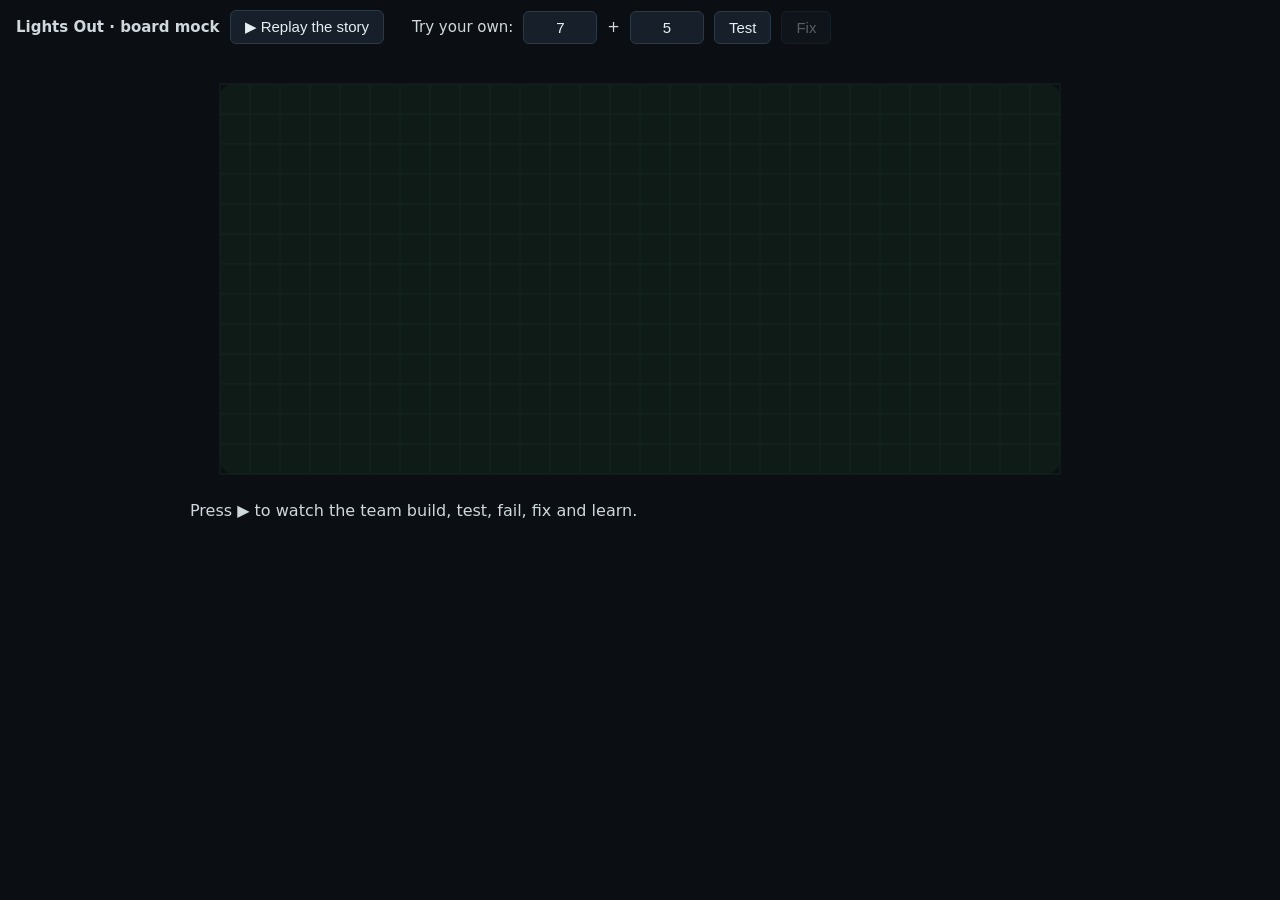
<file: web/mock-2d.html>
<!doctype html>
<html><head><meta charset="utf-8"><title>Lights Out · board mock</title>
<style>
body{margin:0;background:#0b0f14;color:#cfd8dc;font:15px/1.4 system-ui,Segoe UI,sans-serif}
#bar{display:flex;gap:10px;padding:10px 16px;align-items:center;flex-wrap:wrap}
button,input{background:#17202a;color:#e6edf3;border:1px solid #2b3a48;border-radius:6px;padding:7px 14px;font-size:15px}
button{cursor:pointer}button:disabled{opacity:.35;cursor:default}input{width:44px;text-align:center}
canvas{display:block;margin:0 auto;width:100%;max-width:960px;height:auto}
#say{max-width:900px;margin:6px auto;padding:10px 14px;min-height:44px;font-size:16px}
#say.bad{color:#ff5c6c}#say.ok{color:#5cff8a}#say.amb{color:#ffc857}
#lesson{max-width:900px;margin:0 auto 10px;padding:8px 14px;border:1px dashed #3a4a5c;border-radius:6px;color:#ffc857;display:none}
</style></head><body>
<div id="bar"><b>Lights Out · board mock</b>
<button id="bReplay">▶ Replay the story</button>
<span style="margin-left:18px">Try your own:</span><input id="ia" value="7"> + <input id="ib" value="5">
<button id="bTest">Test</button><button id="bFix" disabled>Fix</button></div>
<canvas id="c" width="960" height="430"></canvas>
<div id="say">Press ▶ to watch the team build, test, fail, fix and learn.</div>
<div id="lesson"></div>
<script>
const g=c.getContext('2d'),say=document.getElementById('say'),les=document.getElementById('lesson');
const bit=(v,i)=>(v>>i)&1;
// parts: 4 chunky blocks, one per bit (BIT 1 = right), plus connectors A, B and the RESULT display
const BITS=[{n:'BIT 1',x:720},{n:'BIT 2',x:520},{n:'BIT 3',x:320},{n:'BIT 4',x:120}];
let P,bug,busy=false,result=null,shownA=7,shownB=5;
function reset(){P=BITS.map(b=>({...b,y:190,w:150,h:80,s:'off',drop:0}));P.A={n:'A',x:150,y:60,w:130,h:48,s:'off',drop:0};P.B={n:'B',x:680,y:60,w:130,h:48,s:'off',drop:0};
 P.R={n:'RESULT',x:330,y:340,w:300,h:66,s:'off',drop:0};bug=true;result=null;les.style.display='none';bFix.disabled=true;}
// --- the real circuit underneath (ripple-carry adder; the bug: BIT 2's carry comes from connector B instead of BIT 1)
function run(a,b){const v=[];for(let i=0;i<4;i++){const ai=bit(a,i),bi=bit(b,i),c=i==0?0:(i==1&&bug?bit(b,3):v[i-1].cout);v.push({s:ai^bi^c,cout:(ai&bi)|(c&(ai^bi))});}
 return v.reduce((t,x,i)=>t|(x.s<<i),0)|(v[3].cout<<4);}
function wrongCount(){let n=0;for(let a=0;a<16;a++)for(let b=0;b<16;b++)if(run(a,b)!=a+b)n++;return n;}
// --- drawing: board slab, chunky blocks, traces, four colours
const COL={off:'#1b2631',on:'#1e3a5f',ok:'#1d4d33',bad:'#5a1d26',amb:'#5a4414'},EDGE={off:'#2b3a48',on:'#38a0ff',ok:'#5cff8a',bad:'#ff5c6c',amb:'#ffc857'};
let traces=0,pulse=null,t0=performance.now();
function block(b){if(b.drop<=0)return;const k=1+0.5*(1-b.drop),cx=b.x+b.w/2,cy=b.y+b.h/2,w=b.w*k,h=b.h*k,x=cx-w/2,y=cy-h/2;
 g.globalAlpha=b.drop;g.fillStyle='#07100c';g.beginPath();g.roundRect(x+6,y+8,w,h,8);g.fill();
 const flash=b.s=='bad'&&Math.sin(performance.now()/120)>0;g.fillStyle=flash?'#7a2531':COL[b.s];g.strokeStyle=EDGE[b.s];g.lineWidth=2.5;
 g.beginPath();g.roundRect(x,y,w,h,8);g.fill();g.stroke();g.fillStyle='#e6edf3';g.font='bold 18px system-ui';g.textAlign='center';
 if(b.n=='RESULT'&&result!==null){g.font='bold 34px system-ui';g.fillStyle=result.ok?'#5cff8a':'#ff5c6c';g.fillText(shownA+' + '+shownB+' = '+result.v+(result.ok?'  ✓':'  ✗'),cx,cy+12);}
 else g.fillText(b.n,cx,cy+7);g.textAlign='left';g.globalAlpha=1;}
function tr(pts,col,prog=1,w=4){g.strokeStyle=col;g.lineWidth=w;g.lineCap='round';g.beginPath();let L=0,seg=[];for(let i=1;i<pts.length;i++){const d=Math.hypot(pts[i][0]-pts[i-1][0],pts[i][1]-pts[i-1][1]);seg.push(d);L+=d;}
 let rem=prog*L;g.moveTo(...pts[0]);for(let i=1;i<pts.length;i++){if(rem>=seg[i-1]){g.lineTo(...pts[i]);rem-=seg[i-1];}else{const t=rem/seg[i-1];g.lineTo(pts[i-1][0]+(pts[i][0]-pts[i-1][0])*t,pts[i-1][1]+(pts[i][1]-pts[i-1][1])*t);break;}}g.stroke();}
function draw(){g.fillStyle='#0b0f14';g.fillRect(0,0,960,430);
 // board slab + grid
 g.fillStyle='#0f1b17';g.beginPath();g.roundRect(60,30,840,390,14);g.fill();g.strokeStyle='#15261f';g.lineWidth=1;
 for(let x=60;x<=900;x+=30){g.beginPath();g.moveTo(x,30);g.lineTo(x,420);g.stroke();}for(let y=30;y<=420;y+=30){g.beginPath();g.moveTo(60,y);g.lineTo(900,y);g.stroke();}
 const tc=t=>t.s=='ok'?'#2f7a4d':t.s=='bad'?'#ff5c6c':'#2b4a5c';
 if(traces>0){const p=Math.min(1,traces);
  // A and B buses feed every BIT; carries chain right-to-left; every BIT feeds RESULT
  for(const b of P){tr([[P.A.x+P.A.w/2,P.A.y+P.A.h],[P.A.x+P.A.w/2,150],[b.x+45,150],[b.x+45,b.y]],'#2b4a5c',p);
   tr([[P.B.x+P.B.w/2,P.B.y+P.B.h],[P.B.x+P.B.w/2,165],[b.x+105,165],[b.x+105,b.y]],'#2b4a5c',p);
   tr([[b.x+b.w/2,b.y+b.h],[b.x+b.w/2,300],[P.R.x+P.R.w/2,300],[P.R.x+P.R.w/2,P.R.y]],'#2b4a5c',p);}
  for(let i=0;i<3;i++){const from=P[i],to=P[i+1];if(i==0&&bug){const red=result&&!result.ok;
    tr([[P.B.x+P.B.w-10,P.B.y+P.B.h],[P.B.x+P.B.w-10,120],[to.x+to.w+25,120],[to.x+to.w+25,to.y+to.h/2],[to.x+to.w,to.y+to.h/2]],red?'#ff5c6c':'#2b4a5c',p,red?5:4);}
   else tr([[from.x,from.y+from.h/2],[to.x+to.w,to.y+to.h/2]],'#2b4a5c',p);}}
 for(const b of P)block(b);block(P.A);block(P.B);block(P.R);
 if(pulse){g.fillStyle='#38e8ff';g.shadowColor='#38e8ff';g.shadowBlur=16;g.beginPath();g.arc(pulse[0],pulse[1],7,0,7);g.fill();g.shadowBlur=0;}
 requestAnimationFrame(draw);}
// --- helpers
const wait=ms=>new Promise(r=>setTimeout(r,ms));
async function dropIn(b){b.s='on';for(let k=0;k<=1.001;k+=0.08){b.drop=k;await wait(16);}b.drop=1;}
async function glide(a,b,ms){const n=Math.max(1,ms/16);for(let i=0;i<=n;i++){const t=i/n;pulse=[a[0]+(b[0]-a[0])*t,a[1]+(b[1]-a[1])*t];await wait(16);}pulse=null;}
function tell(txt,cls=''){say.textContent=txt;say.className=cls;}
async function assemble(){reset();tell('Order received: “a chip that adds two numbers.” The team splits it into four parts and pulls each one from the proven library.');
 await dropIn(P.A);await dropIn(P.B);for(const b of P){await dropIn(b);await wait(120);}await dropIn(P.R);
 tell('Wiring the parts together…');for(let k=0;k<=1.001;k+=0.03){traces=k;await wait(16);}traces=1;for(const b of P)b.s='off';P.A.s=P.B.s=P.R.s='off';}
async function test(a,b){if(busy)return;busy=true;shownA=a;shownB=b;result=null;for(const x of P)x.s='off';P.R.s='off';bFix.disabled=true;
 tell('Testing '+a+' + '+b+' …');P.A.s=P.B.s='on';await wait(250);
 for(let i=0;i<4;i++){P[i].s='on';if(i<3)await glide([P[i].x,P[i].y+40],[P[i+1].x+P[i+1].w,P[i+1].y+40],350);else await wait(300);}
 await glide([P[3].x+75,P[3].y+80],[P.R.x+150,P.R.y],350);
 const v=run(a,b),ok=v==a+b,wrong=wrongCount();result={v,ok};
 if(ok){for(const x of P)x.s='ok';P.R.s='ok';tell('Inspector checked all 256 possible sums: all correct.','ok');if(!bug){les.style.display='block';les.textContent='Lesson the team wrote for itself: “The carry wire on BIT 2 went to the wrong block. Check where every wire lands before handing a chip in.”  Kept only if the next unseen chips do better.';}}
 else{P[1].s='bad';P.R.s='bad';tell('Inspector checked all 256 possible sums: '+wrong+' are wrong. The carry wire into BIT 2 goes to the wrong block.','bad');bFix.disabled=false;}
 busy=false;}
async function fix(){if(busy)return;busy=true;bFix.disabled=true;P[1].s='amb';tell('The team re-reads the inspector’s note, pulls the wrong wire and lays the right one…','amb');
 for(let k=1;k>=0;k-=0.04){traces=k;await wait(14);}bug=false;result=null;for(let k=0;k<=1.001;k+=0.04){traces=k;await wait(14);}traces=1;P[1].s='off';
 tell('Re-wired. Test it again.');busy=false;}
async function replay(){if(busy)return;busy=true;await assemble();busy=false;await wait(600);await test(7,5);await wait(2200);await fix();await wait(500);await test(7,5);}
bReplay.onclick=replay;bTest.onclick=()=>test((+ia.value||0)&15,(+ib.value||0)&15);bFix.onclick=fix;reset();draw();
</script></body></html>
</file>
